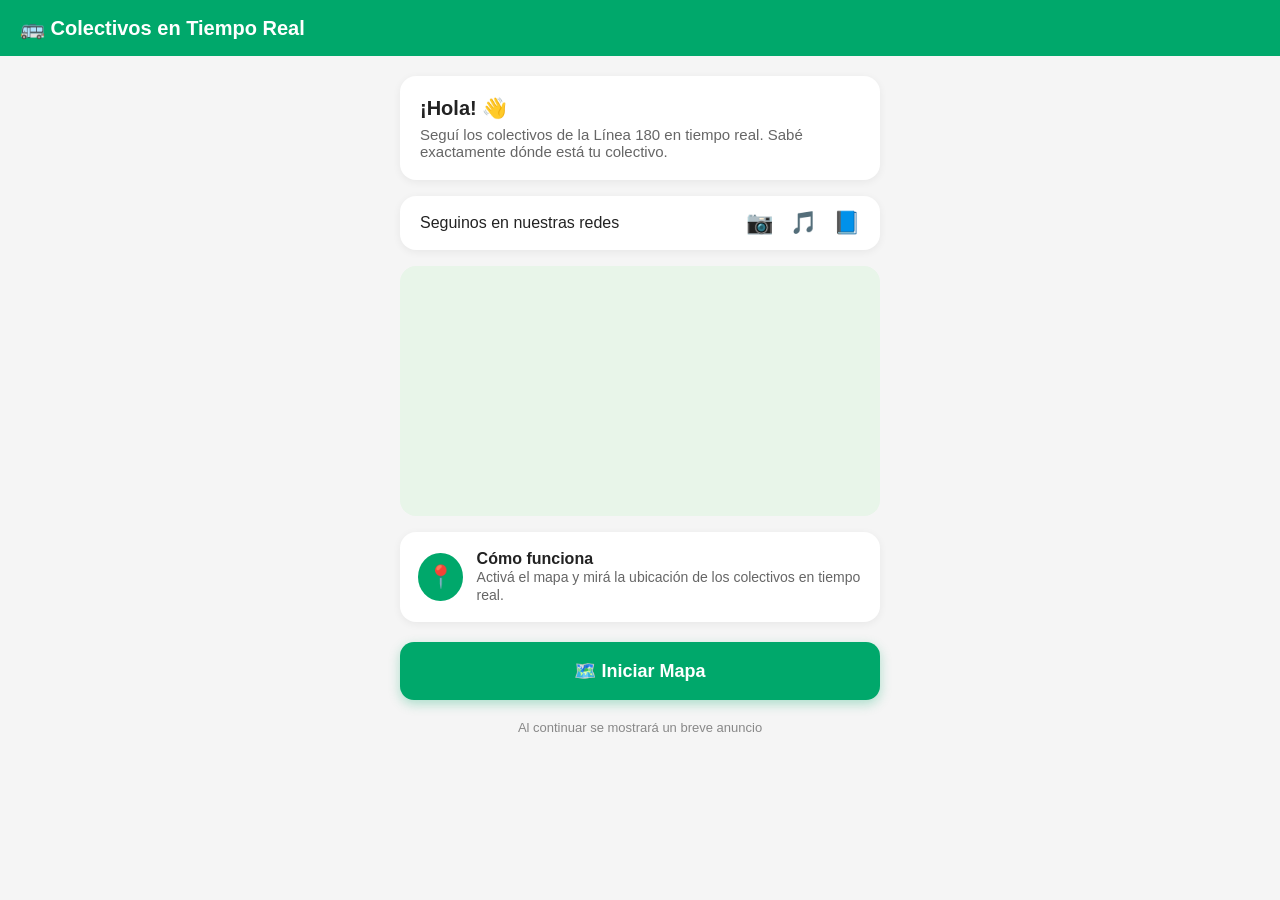
<file: index.html>
<!DOCTYPE html>
<html lang="es">

<head>
    <meta charset="UTF-8">
    <meta name="viewport" content="width=device-width, initial-scale=1.0, maximum-scale=1.0, user-scalable=no">
    <title>Colectivos en Tiempo Real - Línea 180</title>
    <link rel="stylesheet" href="css/styles.css">

    <style>
        body {
            margin: 0;
            padding: 0;
            font-family: -apple-system, BlinkMacSystemFont, 'Segoe UI', Roboto, sans-serif;
            background: #f5f5f5;
            color: #222;
            overflow-y: auto;
            /* Permite scroll vertical */
            min-height: 100vh;
        }

        .header {
            background: #00a86b;
            color: white;
            padding: 16px 20px;
            font-size: 20px;
            font-weight: 600;
            display: flex;
            align-items: center;
            gap: 10px;
        }

        .container {
            padding: 20px;
            max-width: 480px;
            margin: 0 auto;
        }

        .welcome-card {
            background: white;
            border-radius: 16px;
            padding: 20px;
            margin-bottom: 16px;
            box-shadow: 0 2px 8px rgba(0, 0, 0, 0.06);
        }

        .welcome-card h2 {
            margin: 0 0 6px 0;
            font-size: 20px;
        }

        .welcome-card p {
            margin: 0;
            color: #666;
            font-size: 15px;
        }

        .social-card {
            background: white;
            border-radius: 16px;
            padding: 14px 20px;
            margin-bottom: 16px;
            display: flex;
            justify-content: space-between;
            align-items: center;
            box-shadow: 0 2px 8px rgba(0, 0, 0, 0.06);
        }

        .social-icons a {
            margin-left: 12px;
            font-size: 22px;
            text-decoration: none;
        }

        .banner-space {
            background: #e8f5e9;
            border-radius: 16px;
            height: 120px;
            margin-bottom: 16px;
            display: flex;
            align-items: center;
            justify-content: center;
            color: #666;
            font-size: 14px;
        }

        .cta-card {
            background: white;
            border-radius: 16px;
            padding: 18px;
            margin-bottom: 20px;
            display: flex;
            align-items: center;
            gap: 14px;
            box-shadow: 0 2px 8px rgba(0, 0, 0, 0.06);
        }

        .cta-icon {
            background: #00a86b;
            color: white;
            width: 48px;
            height: 48px;
            border-radius: 50%;
            display: flex;
            align-items: center;
            justify-content: center;
            font-size: 22px;
        }

        .main-button {
            display: block;
            width: 100%;
            background: #00a86b;
            color: white;
            border: none;
            border-radius: 14px;
            padding: 18px;
            font-size: 18px;
            font-weight: 600;
            cursor: pointer;
            text-align: center;
            margin-top: 10px;
            box-shadow: 0 4px 12px rgba(0, 168, 107, 0.3);
        }

        .main-button:active {
            transform: scale(0.98);
        }

        .info-text {
            text-align: center;
            color: #888;
            font-size: 13px;
            margin-top: 20px;
        }
    </style>
</head>

<body>

    <div class="header">
        🚌 Colectivos en Tiempo Real
    </div>

    <div class="container">

        <!-- Bienvenida -->
        <div class="welcome-card">
            <h2>¡Hola! 👋</h2>
            <p>Seguí los colectivos de la Línea 180 en tiempo real. Sabé exactamente dónde está tu colectivo.</p>
        </div>

        <!-- Redes sociales -->
        <div class="social-card">
            <span>Seguinos en nuestras redes</span>
            <div class="social-icons">
                <a href="#" title="Instagram">📷</a>
                <a href="#" title="TikTok">🎵</a>
                <a href="#" title="Facebook">📘</a>
            </div>
        </div>

        <!-- Banner Adsterra 300x250 -->
        <div class="banner-space"
            style="display: flex; justify-content: center; align-items: center; min-height: 250px;">
            <script>
                atOptions = {
                    'key': '1acde703ecd400737f56650285221a96',
                    'format': 'iframe',
                    'height': 250,
                    'width': 300,
                    'params': {}
                };
            </script>
            <script src="https://www.highperformanceformat.com/1acde703ecd400737f56650285221a96/invoke.js"></script>
        </div>

        <!-- Cómo funciona -->
        <div class="cta-card">
            <div class="cta-icon">📍</div>
            <div>
                <strong>Cómo funciona</strong><br>
                <span style="color:#666; font-size:14px;">Activá el mapa y mirá la ubicación de los colectivos en tiempo
                    real.</span>
            </div>
        </div>

        <!-- Botón principal -->
        <button class="main-button" id="startBtn">
            🗺️ Iniciar Mapa
        </button>

        <p class="info-text">
            Al continuar se mostrará un breve anuncio
        </p>

    </div>

    <script>
        // Aquí vamos a conectar el botón con el anuncio
        document.getElementById('startBtn').addEventListener('click', function () {
            // Por ahora solo redirige al mapa
            // Después conectamos el interstitial de Adsterra
            window.location.href = 'mapa.html';
        });
    </script>

</body>

</html>
</file>
<file: css/styles.css>
body {
    margin: 0;
    padding: 0;
    overflow: hidden;
    background: #111;
    font-family: Arial, sans-serif;
}

#map {
    position: absolute;
    top: 0;
    left: 0;
    width: 100%;
    height: 100%;
}

/* Botón Mi Ubicación - Responsive */
.floating-btn {
    position: absolute;
    bottom: 20px;
    right: 20px;
    z-index: 1000;
    width: 40px;
    height: 40px;
    background: rgb(126, 126, 126);
    border: none;
    border-radius: 50%;
    box-shadow: 0 4px 15px rgba(0,0,0,0.4);
    cursor: pointer;
    display: flex;
    align-items: center;
    justify-content: center;
    padding: 0;
    overflow: hidden;
    transition: transform 0.2s;
}

.floating-btn img {
    width: 42px;
    height: 42px;
}

.floating-btn:hover {
    transform: scale(1.1);
}

/* Contenedor del marcador de Google Maps */
.google-maps-marker {
    position: relative;
    display: flex;
    align-items: center;
    justify-content: center;
}

/* El punto azul fijo del centro */
.google-maps-marker::before {
    content: '';
    position: absolute;
    width: 14px;
    height: 14px;
    background: #0066ff;
    border: 2.5px solid #ffffff;
    border-radius: 50%;
    box-shadow: 0 2px 5px rgba(0, 0, 0, 0.3);
    z-index: 2;
}

/* El halo exterior que parpadea/pulsa */
.google-maps-marker::after {
    content: '';
    position: absolute;
    width: 35px;
    height: 35px;
    background: rgba(0, 102, 255, 0.25);
    border-radius: 50%;
    z-index: 1;
    animation: pulsarGPS 2s infinite ease-out;
}

/* Animación del parpadeo */
@keyframes pulsarGPS {
    0% {
        transform: scale(0.4);
        opacity: 1;
    }
    100% {
        transform: scale(1.4);
        opacity: 0;
    }
}

/* Responsive para celulares */
@media (max-width: 768px) {
    .floating-btn {
        width: 38px;
        height: 38px;
        bottom: 15px;
        right: 15px;
    }

    .floating-btn img {
        width: 36px;
        height: 36px;
    }
}

/* Para pantallas muy grandes (escritorios) */
@media (min-width: 1200px) {
    .floating-btn {
        width: 70px;
        height: 70px;
        bottom: 30px;
        right: 30px;
    }

    .floating-btn img {
        width: 46px;
        height: 46px;
    }
}

/* Botón menú (☰) */
#menu-btn {
    position: absolute;
    top: 20px;
    right: 20px;
    left: auto;
    z-index: 1010;
    background: #7d4bbe;
    color: white;
    border: none;
    border-radius: 50%;
    width: 40px;
    height: 40px;
    font-size: 26px;
    cursor: pointer;
    box-shadow: 0 4px 15px rgba(0, 0, 0, 0.4);
}
#menu-btn:hover {
    background: #5c0254;
    transform: scale(1.1);
}
/* Panel lateral */
#buses-panel {
    position: absolute;
    top: 0;
    left: 0;
    width: 340px;
    height: 100%;
    background: #1f1f1f;
    box-shadow: 6px 0 30px rgba(0, 0, 0, 0.8);
    transform: translateX(-100%);
    transition: transform 0.4s ease;
    z-index: 1020;
    overflow-y: auto;
    padding: 20px;
    border-right: 4px solid #0066ff;
    box-sizing: border-box;
}
#buses-panel.open {
    transform: translateX(0);
}
/* Botón cerrar - Versión corregida */
#close-panel-btn {
    position: absolute;
    top: 18px;
    right: 18px;
    background: none;
    border: none;
    color: #ff5555;
    font-size: 30px;
    cursor: pointer;
    z-index: 1030;
    padding: 4px 8px;
    line-height: 1;
}
#close-panel-btn:hover {
    color: #ff8888;
    transform: scale(1.2);
}
/* Título */
#buses-panel h2 {
    margin-top: 12px;
    margin-bottom: 25px;
    text-align: center;
    color: #fff;
    font-size: 22px;
}
/* Ramales */
.ramal-item {
    margin-bottom: 12px;
    display: flex;
    align-items: center;
    gap: 12px;
    color: #ddd;
    font-size: 15px;
}
.ramal-item input[type="checkbox"] {
    accent-color: #0066ff;
    transform: scale(1.25);
    cursor: pointer;
}








/* Contenedor Principal de la Ventana */
#route-creator-box {
    position: absolute;
    bottom: 20px;
    right: 20px;
    width: 320px;
    background: rgba(255, 255, 255, 0.95);
    border-radius: 12px;
    box-shadow: 0 4px 20px rgba(0,0,0,0.3);
    z-index: 1000;
    padding: 15px;
    font-family: Arial, sans-serif;
    border: 1px solid #ddd;
}

.creator-header h4 {
    margin: 0 0 10px 0;
    color: #333;
    text-align: center;
    font-size: 16px;
}

/* Botonera */
.creator-buttons {
    display: flex;
    gap: 5px;
    margin-bottom: 10px;
}

.btn-creator {
    flex: 1;
    padding: 8px 5px;
    font-size: 11px;
    font-weight: bold;
    border: 1px solid #ccc;
    background: #f0f0f0;
    cursor: pointer;
    border-radius: 6px;
    transition: all 0.2s ease;
}

.btn-creator.active {
    background: #0066ff;
    color: white;
    border-color: #0055dd;
}

/* El contenedor con Scroll limitado (Muestra aprox. 3 líneas) */
.coords-scroll-container {
    background: #272822; /* Color consola oscura */
    color: #f8f8f2;
    padding: 10px;
    border-radius: 6px;
    height: 75px; /* Altura fija perfecta para 3 líneas */
    overflow-y: scroll;
    margin-bottom: 10px;
}

#coords-output {
    margin: 0;
    font-family: 'Courier New', Courier, monospace;
    font-size: 12px;
    white-space: pre-wrap;
}

/* Botones de acción */
.btn-action {
    width: 100%;
    padding: 8px;
    background: #28a745;
    color: white;
    border: none;
    border-radius: 6px;
    cursor: pointer;
    font-weight: bold;
    margin-bottom: 5px;
}

.btn-danger {
    background: #dc3545;
}

.btn-action:hover {
    opacity: 0.9;
}


/*
<div id="route-creator-box">
        <div class="creator-header">
            <h4>Creador de Rutas (180)</h4>
        </div>

        <div class="creator-buttons">
            <button id="btn-modo-puntos" class="btn-creator active">1. Dejar Puntos Fijos</button>
            <button id="btn-modo-coordenadas" class="btn-creator">2. Marcar Coordenadas</button>
        </div>

        <div class="coords-scroll-container">
            <pre id="coords-output">// Haz clic en el mapa para sumar coordenadas...</pre>
        </div>

        <button id="btn-copiar-todo" class="btn-action">Copiar Todo el Bloque</button>
        <button id="btn-limpiar-todo" class="btn-action btn-danger">Limpiar Todo</button>
    </div>*/
</file>
